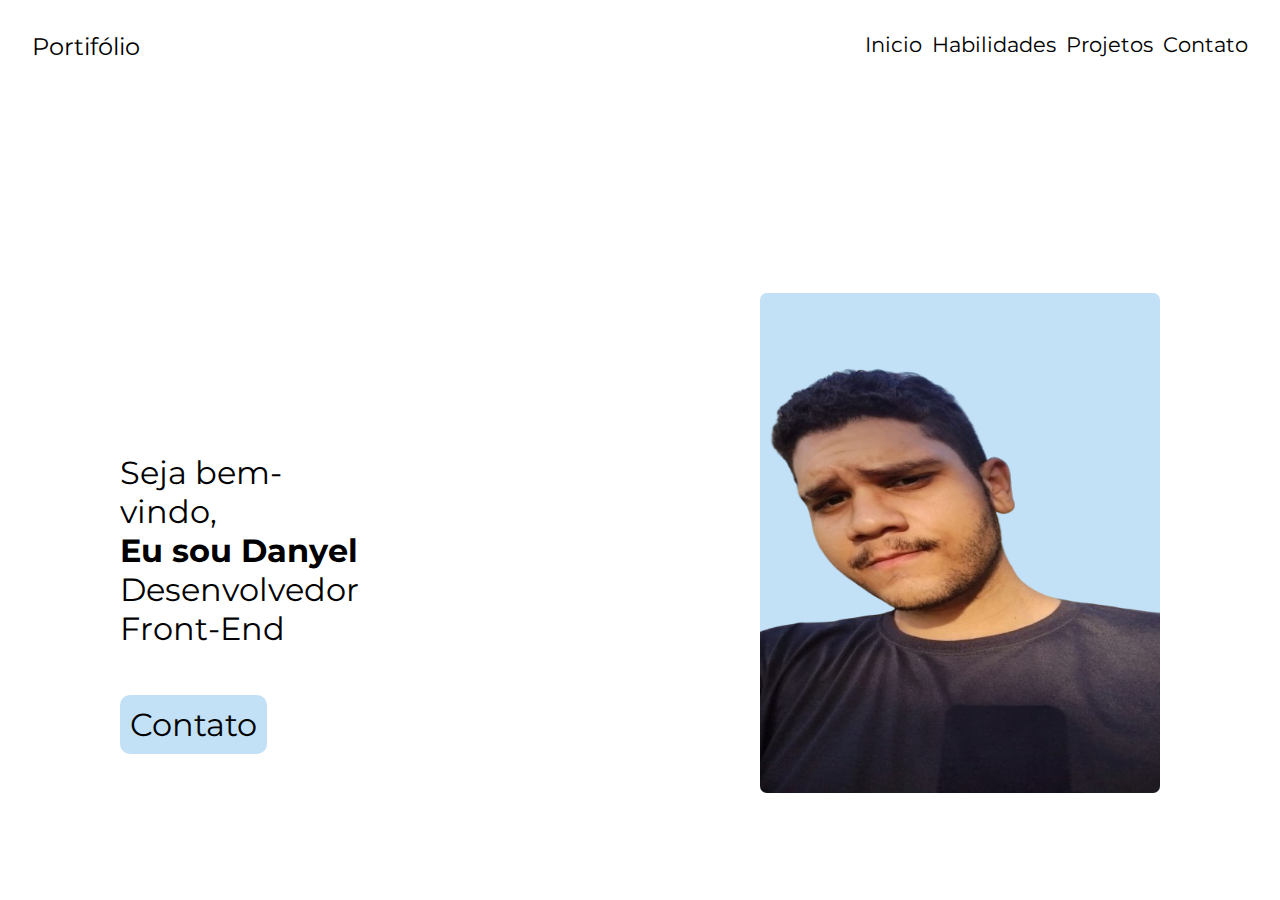
<file: index.html>
<!DOCTYPE html>
<html lang="en">
  <head>
    <link rel="preconnect" href="https://fonts.googleapis.com">
    <link rel="preconnect" href="https://fonts.gstatic.com" crossorigin>
    <link href="https://fonts.googleapis.com/css2?family=Montserrat&display=swap" rel="stylesheet">

    <meta charset="UTF-8" />
    <meta name="viewport" content="width=device-width, initial-scale=1.0" />
    <link rel="stylesheet" href="style.css" />
    <title>dann_portifólio</title>
  </head>
  <body>
    <header>
      <div class="port">

        <a class="port" href="index.html">Portifólio</a>
      </div>
      <nav class="btnHeader">
        <div>
          <a class="botoes" href="index.html">Inicio</a>
        </div>
        <div>
          <a class="botoes" href="#">Habilidades</a>
        </div>
        <div>
          <a  class="botoes"href="#">Projetos</a>
        </div>
        <div>
          <a  class="botoes"href="./contato.html">Contato</a>
        </div>
      </nav> 
    </header>
    <main>
      <div class="container">
        <section class="section">
          <div class="sectionContent">
        <p class="itemContent">Seja bem-vindo,</p>
        <h1 class="itemContent">Eu sou Danyel</h1>
        <p class="itemContent">Desenvolvedor Front-End</p><br>
        <div class="contact">
          <a href="contato.html" class="btnContact itemContent" >Contato</a>
        </div>
        </div>
    </section>
    <section class="section"> 
  <div class="fotoDiv">
  <img src="./img/foto-sem-fundo.png" alt="" class="foto">
  
  </div>
</div>
</section>
    </main>
  </body>
</html>
</file>
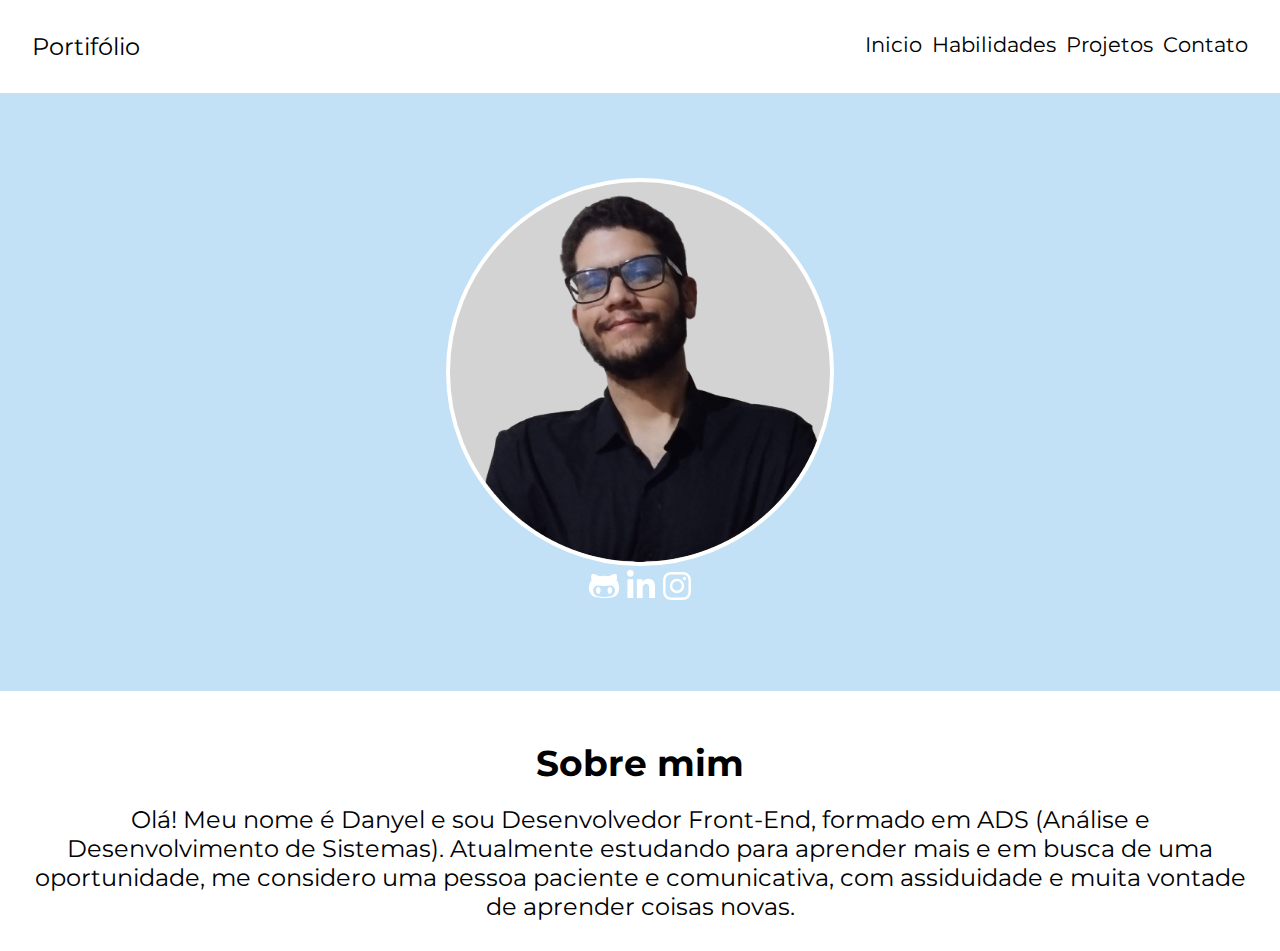
<file: contato.html>
<!DOCTYPE html>
<html lang="en">
  <head>
    <link rel="preconnect" href="https://fonts.googleapis.com">
    <link rel="preconnect" href="https://fonts.gstatic.com" crossorigin>
    <link href="https://fonts.googleapis.com/css2?family=Montserrat&display=swap" rel="stylesheet">

    <meta charset="UTF-8" />
    <meta name="viewport" content="width=device-width, initial-scale=1.0" />
    <link rel="stylesheet" href="contatoStyle.css" />
    <title>Contato</title>
  </head>
  <body>

    <header>
      <div class="port">

        <a class="port" href="index.html">Portifólio</a>
      </div>
      <nav class="btnHeader">
        <div>
          <a class="botoes" href="index.html">Inicio</a>
        </div>
        
        <div>
          <a class="botoes" href="#">Habilidades</a>
        </div>
        <div>
          <a  class="botoes"href="#">Projetos</a>
        </div>
        <div>
          <a  class="botoes"href="./contato.html">Contato</a>
        </div>
      </nav> 
    </header>
    <main>
      <div class="container">
      <div class="content">
        <div class="imageContent">
        <img src="./img/foto-contato.png" class="ft-contato" />
      </div>
        <div class="icons">
          <div class="icon">
          <a href="https://github.com/Xilvastein" target="_blank"><img src="./img/github-icon.svg"></a>
          </div>
          <div class="icon">
          <a href="https://www.linkedin.com/in/danyel-silva-5a9bb6233/" target="_blank"><img src="./img/linkedin-icon.svg" ></a>
        </div>
        <div class="icon">
          <a href="https://www.instagram.com/ilvasterss_/?igshid=OGQ5ZDc2ODk2ZA%3D%3D" target="_blank" ><img src="./img/instagram-icon.svg" ></a>
          </div>
        </div> 
      </div>
      </div>
      <div class="textContent">
        <h2>Sobre mim</h2>
        <p>Olá! Meu nome é Danyel e sou Desenvolvedor Front-End, formado em ADS (Análise e Desenvolvimento de Sistemas). Atualmente estudando para aprender mais e em busca de uma oportunidade, me considero uma pessoa paciente e comunicativa, com assiduidade e muita vontade de aprender coisas novas.</p>
      </div>
    </main>
    
  </body>
</html>
</file>
<file: style.css>
*{
    margin: 0;
    padding: 0;
    box-sizing: border-box;
    font-family: 'Montserrat';
}
.body{
    display: flex;
    flex-direction: column;

    

}
header{
    /*LEMBRAR DE POR UMA IMAGEM DE NUVEM NO BACKGROUND*/
    display: flex;
    justify-content: space-between;
    background-color: #FFF;
    padding: 2rem;
    border-top-right-radius: 5px;
    border-top-left-radius: 5px;
}
.btnHeader{
    display: flex;
    gap: 10px 10px;
    background-color: transparent;
    }

.botoes{
  display: flex;
  color: #000;
  cursor: pointer;
  font-size: 1.3rem;
  text-decoration: none;  
}
.botoes:hover{
    text-decoration: underline;
    text-decoration-color: #c2e0f6;
    text-decoration-thickness: 3px;
    
    
}
.port{
    text-decoration: none;
    color: #000;
    font-size: 1.5rem;
    cursor: pointer;
}
.port:hover{
    text-decoration: underline;
    text-decoration-color: #c2e0f6;
    text-decoration-thickness: 3px;
}

.container{
    display: flex;
    flex-wrap: wrap;
    justify-content: space-around;
    margin-top: 200px;
    background-color: white;
}
.foto{
    width: 400px;
    height: 500px;
    background-color:  #c2e0f6;
    border-radius: 7px;
}

.sectionContent{
    font-size: 2.5rem;
    padding-right: 25rem;
    padding-top: 10rem;
}
.btnContact{
    width: 200px;
    padding: 10px;
    background-color: #c2e0f6;
    text-align: center;
    border-radius: 10px;
    text-decoration: none;
    font-size: 2rem;
    color: #000;
}

@media(max-width:1505px){
    .sectionContent{
       width: 100px;
   }
   .itemContent{
       width: 250px;
       font-size: 2rem;
   }
}
@media(max-width:1260px){
    .itemContent{
        font-size: 2rem;
    }   
} 
@media(max-width:1028px){
    .foto{
        width: 100%;
    }
    .sectionContent{
        font-size: 1rem;
    }
}
@media(max-width:730px){
    .container{
        margin-top: 0;
    }
    .itemContent{
        margin-left: 60px      
    }
    .foto{
        margin-top: 25px;
        width: 80%;
    }   
}
@media(max-width:566px){
    header{
        flex-direction: column;
        align-items: center;
        justify-content: center;       
    }
    .port{
        padding-bottom: 15px;      
    }
    .foto{
        height: 300px;
        margin-left: 30px;
    }
    .itemContent{
       margin-left: 126px;
       font-size: 1.5rem;
    }
}
@media(max-width:425px){
    header{
        flex-direction: column;
        align-items: center;
        justify-content: center;          
    }
    .botoes{
        font-size: 1rem;

    }
    .port{
        padding-bottom: 15px;
            
    }
    .foto{
        height: 300px;
        margin-left: 30px;
    }
    .itemContent{
        margin-left: 126px;
        font-size: 1.5rem;
    }
}
@media(max-width:365px){
    .botoes{
        font-size: 0.9rem;

    }
    .port{
        font-size: 1rem;
        padding-bottom: 15px;
                
    }
    .foto{
    
        margin-left: 40px;
    }
    .itemContent{
        margin-left: 130px;
        
    }
    Header{
        margin-left: 45px;
       
    }  
}
</file>
<file: contatoStyle.css>
*{
    margin: 0;
    padding: 0;
    font-family: 'Montserrat';
}
header{
    display: flex;
    justify-content: space-between;
    background-color: #FFF;
    padding: 2rem;
    border-top-right-radius: 5px;
    border-top-left-radius: 5px;

}
.btnHeader{
    display: flex;
    gap: 10px 10px;
    background-color: transparent;
    }
    .botoes{
        display: flex;
        color: #000;
        cursor: pointer;
        font-size: 1.3rem;
        text-decoration: none;  
      }
      .botoes:hover{
          text-decoration: underline;
          text-decoration-color: #c2e0f6;
          text-decoration-thickness: 3px;
      }
      .port{
        text-decoration: none;
        color: #000;
        font-size: 1.5rem;
      }

      .port:hover{
        text-decoration: underline;
        text-decoration-color: #c2e0f6;
        text-decoration-thickness: 3px;
      }

.ft-contato{
    width: 380px;
    border: 4px solid #FFF;
    border-radius: 999px;
    background-color:#d3d3d3;

}
 .content{
    padding: 85px;
    display: flex;
    flex-direction: column;
    justify-content: space-around;
    align-items: center;
    background-color: #c2e0f6;
    
 }
 
 .icons{
    display: flex;
    gap: 8px;    
 }
 
 h2{
    padding: 20px;
 }
 .textContent{
    
    text-align: center;
    font-size: 1.5rem;
    padding: 30px;
    text-align: center;
 }
 @media(max-width:555px){
    .botoes{
        font-size: 1.1rem;
    }
    .port{
        font-size: 1.1rem;
    }

    h2{
        font-size: 1rem;
    }
    p{
        font-size: 1rem;
    }
  
}



@media(max-width:491px){
    .botoes{
        font-size: 0.8rem;
    }
    .port{
        font-size: 0.8rem;
  
}

}
@media(max-width:425px){
    .ft-contato{
        width: 200px;

    }
    h2{
        font-size: 1rem;
    }
    p{
        font-size: 1rem;
    }
}
@media(max-width:375px){
    .botoes{
        font-size: 0.7rem;
    }
    .port{
        font-size: 0.7rem;
    }
}



@media(max-width:342px){
   
    header{
        font-size: 2rem;
        flex-direction: column;
        align-items: center;
        justify-content: center;
    }
    h2{
        font-size: 1rem;
    }
    p{
        font-size: 1rem;
    }

}
@media(max-width:276px){
    .ft-contato{
        width: 150px;
    }
    h2{
        font-size: 1rem;
    }
    p{
        font-size: 1rem;
    }

}
</file>
